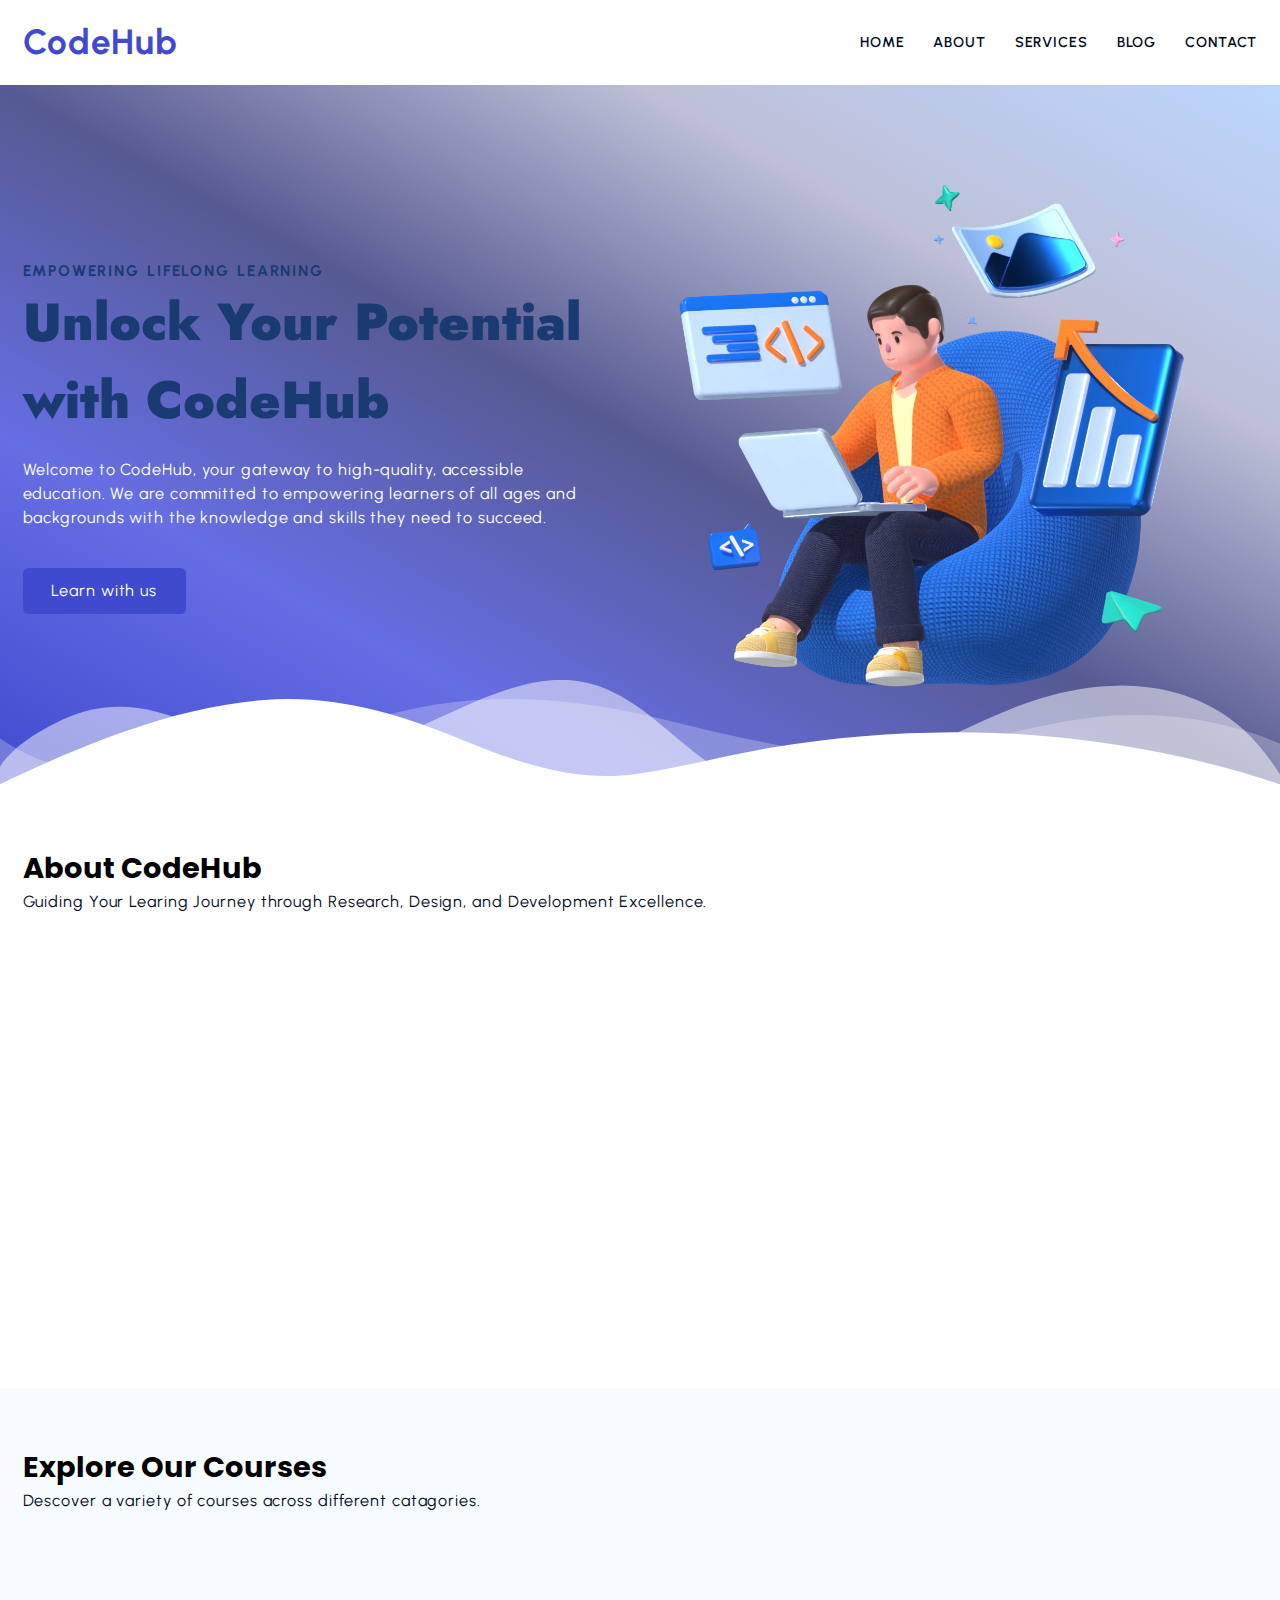
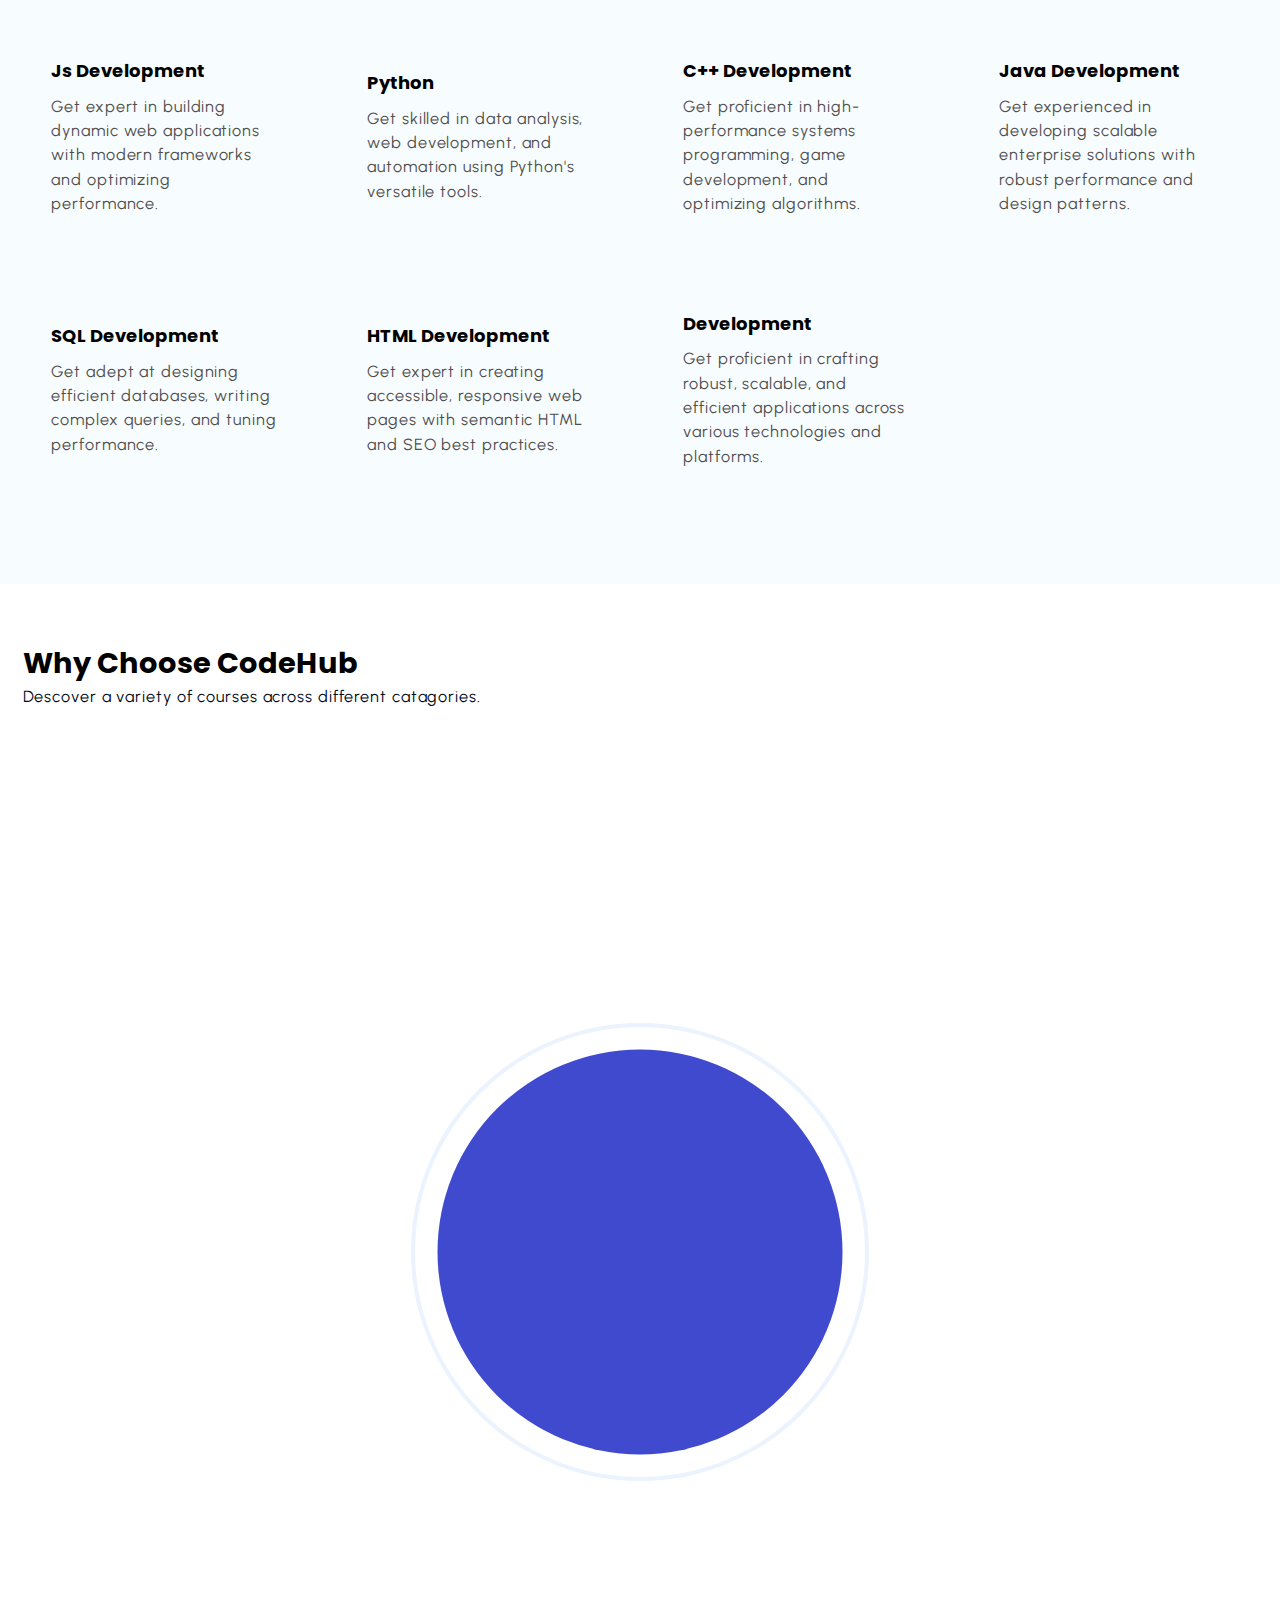
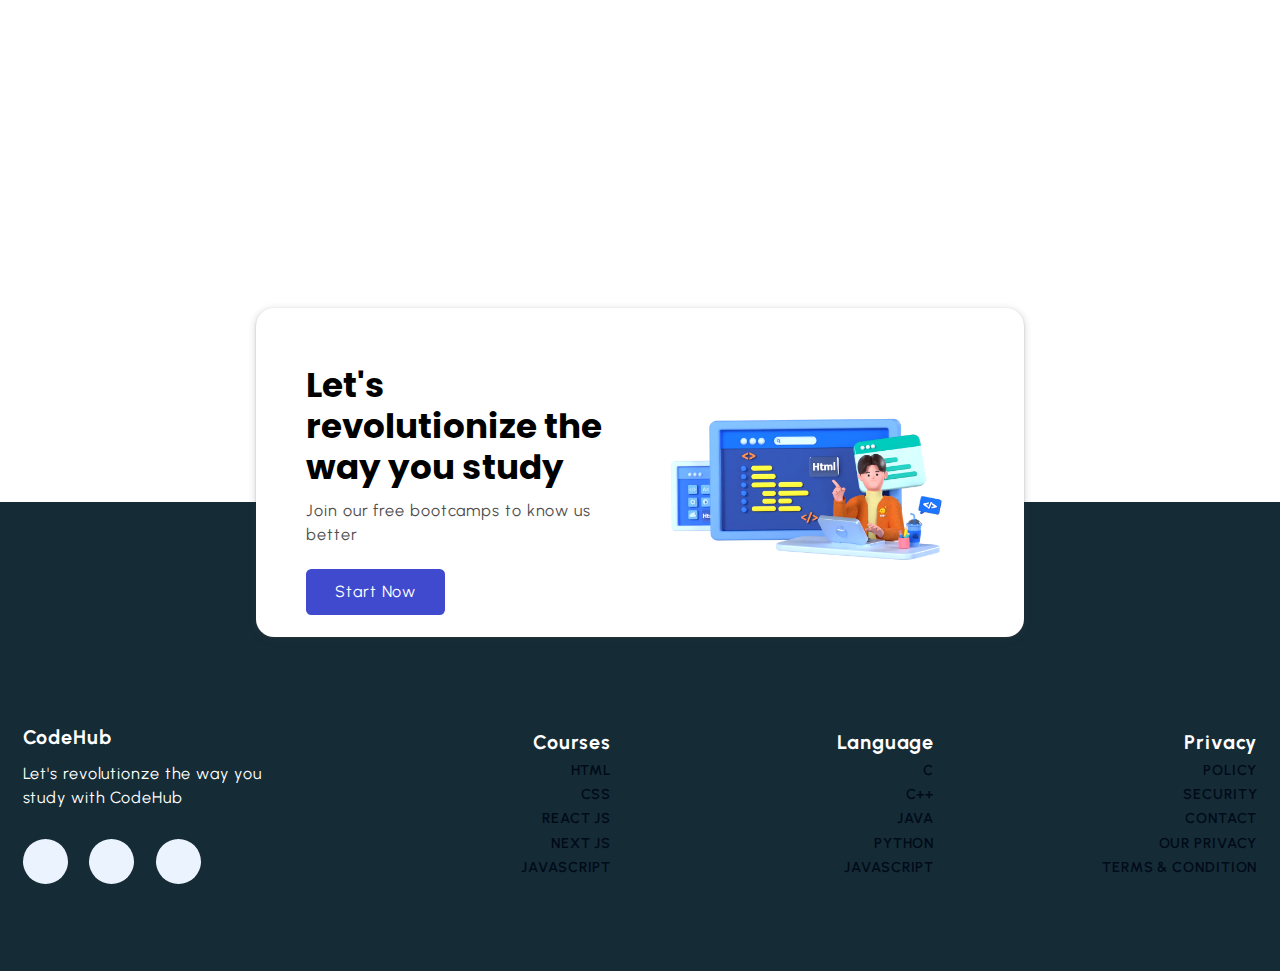
<file: index.html>
<!DOCTYPE html>
<html lang="en">
<head>
    <meta charset="UTF-8">
    <meta name="viewport" content="width=device-width, initial-scale=1.0">
    <!-- ========== Start favicon Section ========== -->
    
    <link rel="shortcut icon" href="images/favicon.png" type="image/x-icon">

    <!-- ========== End favicon Section ========== -->
    
    <title>CodeHub</title>

   <!-- ========== Start style link Section ========== -->

   <link rel="stylesheet" href="https://unpkg.com/aos@next/dist/aos.css" />

   <link rel="stylesheet" href="style.css">
   <link rel="stylesheet" href="https://cdnjs.cloudflare.com/ajax/libs/font-awesome/6.0.0-beta3/css/all.min.css" integrity="sha512-Fo3rlrZj/k7ujTnHg4CGR2D7kSs0v4LLanw2qksYuRlEzO+tcaEPQogQ0KaoGN26/zrn20ImR1DfuLWnOo7aBA==" crossorigin="anonymous" referrerpolicy="no-referrer" />
   
   <!-- ========== End style link Section ========== -->
   

</head>
<body>
    
<!-- ========== Start navbar Section ========== -->

<header class="section-navbar">
    <div class="container">
        <div class="navbar-brand">
            <a href="index.html">CodeHub</a>
        </div>
        <nav class="navbar">
            <ul>
                <li class="nav-item">
                    <a class="nav-link" href="index.html">home</a>
                </li>

                <li class="nav-item">
                    <a class="nav-link" href="about.html">about</a>
                </li>

                <li class="nav-item">
                    <a class="nav-link" href="service.html">services</a>
                </li>

                <li class="nav-item">
                    <a class="nav-link" href="blog.html">blog</a>
                </li>

                <li class="nav-item">
                    <a class="nav-link" href="contact.html">contact</a>
                </li>
            </ul>
        </nav>
    </div>
</header>

<!-- ========== End navbar Section ========== -->


<!-- ========== Start hero Section ========== -->

<main>
    <div class="section-hero">
        <div class="container grid grid-two-cols">
            <div class="section-hero--content">
              <p class="hero-subheading">EMPOWERING LIFELONG LEARNING</p> 
              <h1 class="hero-heading">
                Unlock Your Potential with CodeHub
              </h1> 
              <p class="hero-para">
                Welcome to CodeHub, your gateway to high-quality, accessible education. We are committed to empowering learners of all ages and backgrounds with the knowledge and skills they need to succeed.
              </p>
              <div class="hero-btn">
                <a href="blog.html" class="btn btn-white">Learn with us</a>
              </div>
            </div>
            <div class="section-hero--image" data-aos="fade-up">
                <figure>
                    <img src="./images/main-hero1.webp" alt="3d character">
                </figure>
            </div>
        </div>
    </div>

    <!-- ========== Start shape devider Section ========== -->
    <div class="custom-shape-divider-bottom-1720071068">
        <svg data-name="Layer 1" xmlns="http://www.w3.org/2000/svg" viewBox="0 0 1200 120" preserveAspectRatio="none">
            <path d="M0,0V46.29c47.79,22.2,103.59,32.17,158,28,70.36-5.37,136.33-33.31,206.8-37.5C438.64,32.43,512.34,53.67,583,72.05c69.27,18,138.3,24.88,209.4,13.08,36.15-6,69.85-17.84,104.45-29.34C989.49,25,1113-14.29,1200,52.47V0Z" opacity=".25" class="shape-fill"></path>
            <path d="M0,0V15.81C13,36.92,27.64,56.86,47.69,72.05,99.41,111.27,165,111,224.58,91.58c31.15-10.15,60.09-26.07,89.67-39.8,40.92-19,84.73-46,130.83-49.67,36.26-2.85,70.9,9.42,98.6,31.56,31.77,25.39,62.32,62,103.63,73,40.44,10.79,81.35-6.69,119.13-24.28s75.16-39,116.92-43.05c59.73-5.85,113.28,22.88,168.9,38.84,30.2,8.66,59,6.17,87.09-7.5,22.43-10.89,48-26.93,60.65-49.24V0Z" opacity=".5" class="shape-fill"></path>
            <path d="M0,0V5.63C149.93,59,314.09,71.32,475.83,42.57c43-7.64,84.23-20.12,127.61-26.46,59-8.63,112.48,12.24,165.56,35.4C827.93,77.22,886,95.24,951.2,90c86.53-7,172.46-45.71,248.8-84.81V0Z" class="shape-fill"></path>
        </svg>
    </div>
    <!-- ========== End shape devider Section ========== -->  
</main>
<!-- ========== End hero Section ========== -->


  <!-- ========== Start about Section ========== -->

      <section class="section-about">
        <div class="container">
            <h2 class="section-common-heading">About CodeHub</h2>
            <p class="section-common-subheading">
                Guiding Your Learing Journey through Research, Design, and 
                Development Excellence.
            </p>
        </div>

        <div class="container grid grid--three-cols">
            <div class="about-div" data-aos="fade-up">
                <div class="icon">
                    <img src="/images/research.png" alt="CodeHub Research">
                </div>
                <h3 class="section-common--title">Research</h3>
                <p>
                    We start by Hearing what you need. we look at what's new and 
                    exciting in learning and choose topics that match with what you want to 
                    learn.
                </p>
            </div>

            <div class="about-div" data-aos="fade-up">
                <div class="icon">
                    <img src="/images/design.png" alt="CodeHub Research">
                </div>
                <h3 class="section-common--title">Design</h3>
                <p>
                    We start by Hearing what you need. we look at what's new and 
                    exciting in learning and choose topics that match with what you want to 
                    learn.
                </p>
            </div>

            <div class="about-div" data-aos="fade-up">
                <div class="icon">
                    <img src="/images/Coding.png" alt="CodeHub Research">
                </div>
                <h3 class="section-common--title">Development</h3>
                <p>
                    We start by Hearing what you need. we look at what's new and 
                    exciting in learning and choose topics that match with what you want to 
                    learn.
                </p>
            </div>
        </div>
      </section>
    
    <!-- ========== End about Section ========== -->


    <!-- ========== Start courses Section ========== -->

    <section class="section-course">
        <div class="container">
            <h2 class="section-common-heading">Explore Our Courses</h2>
            <p class="section-common-subheading">
              Descover a variety of courses across different catagories.
            </p>
        </div>

        <div class="container grid grid-four--cols">
            <div class="course-div">
                <div class="icon">
                   <i class="fa-solid fa-laptop-code"></i>
                </div>
                <h3 class="section-common--title">Js Development</h3>
                <p>
                    Get expert in building dynamic web applications with modern frameworks and optimizing performance.
                </p>
            </div>

            <div class="course-div">
                <div class="icon">
                   <i class="fa-solid fa-laptop-code"></i>
                </div>
                <h3 class="section-common--title">Python</h3>
                <p>
                    Get skilled in data analysis, web development, and automation using Python's versatile tools.
                </p>
            </div>

            <div class="course-div">
                <div class="icon">
                   <i class="fa-solid fa-laptop-code"></i>
                </div>
                <h3 class="section-common--title">C++ Development</h3>
                <p>
                    Get proficient in high-performance systems programming, game development, and optimizing algorithms.
                </p>
            </div>

            <div class="course-div">
                <div class="icon">
                   <i class="fa-solid fa-laptop-code"></i>
                </div>
                <h3 class="section-common--title">Java Development</h3>
                <p>
                    Get experienced in developing scalable enterprise solutions with robust performance and design patterns.
                </p>
            </div>

            <div class="course-div">
                <div class="icon">
                   <i class="fa-solid fa-laptop-code"></i>
                </div>
                <h3 class="section-common--title">SQL Development</h3>
                <p>
                    Get adept at designing efficient databases, writing complex queries, and tuning performance.
                </p>
            </div>

            <div class="course-div">
                <div class="icon">
                   <i class="fa-solid fa-laptop-code"></i>
                </div>
                <h3 class="section-common--title">HTML Development</h3>
                <p>
                    Get expert in creating accessible, responsive web pages with semantic HTML and SEO best practices. 
                </p>
            </div>

            <div class="course-div">
                <div class="icon">
                   <i class="fa-solid fa-laptop-code"></i>
                </div>
                <h3 class="section-common--title"> Development</h3>
                <p>
                    Get proficient in crafting robust, scalable, and efficient applications across various technologies and platforms.
                </p>
            </div>
        </div>
      </section>
    <!-- ========== End courses Section ========== -->
    
      <!-- ========== Start why Section ========== -->
       
      <section class="section-why--choose">
        <div class="container">
            <h2 class="section-common-heading">Why Choose CodeHub</h2>
            <p class="section-common-subheading">
              Descover a variety of courses across different catagories.
            </p>
        </div>

        <div class="container grid grid--three-cols">
            <div class="choose-left--div text-align--right">

            <div class="why-choose--div" data-aos="zoom-in">
                <p class="common-text--highlight">1</p>
                <h3 class="section-common--title">Expert Instructors</h3>
                <p>
                    Our courses are led by industry experts with years of experience in the tech field, ensuring you receive top-quality education from professionals who know what it takes to succeed.
                </p>
            </div>

            <div class="why-choose--div" data-aos="zoom-in">
                <p class="common-text--highlight">2</p>
                <h3 class="section-common--title">Comprehensive Curriculum</h3>
                <p>
                    We offer a wide range of courses covering various programming languages, frameworks, and tools, from beginner to advanced levels. Our curriculum is designed to provide a thorough understanding of both fundamental and cutting-edge technologies.
                </p>
            </div>

            <div class="why-choose--div" data-aos="zoom-in">
                <p class="common-text--highlight">3</p>
                <h3 class="section-common--title">Hands-On Learning</h3>
                <p>
                    Our platform emphasizes practical, hands-on experience with real-world projects and coding exercises. This approach helps you apply what you've learned and build a robust portfolio that showcases your skills.
                </p>
            </div>

            </div>

            <!-- center part of image -->
            <div class="choose-center--div">
                <figure>
                    <a href="https://portfolio-main-sidharth-das-projects.vercel.app/" target="_blank">
                
                    </a>
                    
                </figure>
            </div>
            <!-- right side of the content -->
            <div class="choose-left--div text-align--left">

                <div class="why-choose--div" data-aos="zoom-in">
                    <p class="common-text--highlight">4</p>
                    <h3 class="section-common--title">Flexible Learning Options</h3>
                    <p>
                        With our self-paced courses, live sessions, and flexible schedules, you can learn at your own pace and fit your education around your existing commitments. Whether you prefer studying in the evenings, weekends, or during lunch breaks, we've got you covered.
                    </p>
                </div>

                <div class="why-choose--div" data-aos="zoom-in">
                    <p class="common-text--highlight">5</p>
                    <h3 class="section-common--title">Community Support</h3>
                    <p>
                        Join a vibrant community of learners, mentors, and industry professionals. Our forums, study groups, and one-on-one mentorship opportunities provide the support you need to stay motivated and overcome challenges.
                    </p>
                </div>

                <div class="why-choose--div" data-aos="zoom-in">
                    <p class="common-text--highlight">6</p>
                    <h3 class="section-common--title">Career Services</h3>
                    <p>
                        We offer comprehensive career support, including resume building, interview preparation, and job placement assistance. Our strong network of industry partners helps connect you with potential employers, giving you a head start in your coding career.
                    </p>
                </div>
    
                </div>
        </div>
        </section>

      <!-- ========== End why Section ========== -->
      

      <!-- ========== Start contact home Section ========== -->


      <div class="section-contact-homepage" id="section-contact-homepage">
        <div class="container grid grid-two-cols">
            <div class="contact-content">
                <h2 class="contact-title">Let's revolutionize the way you study</h2>
                <p>Join our free bootcamps to know us better</p>
                <div class="btn">
                    <a href="contact.html">
                        start now <i class="fa-solid fa-arrow-right"></i>
                    </a>
                </div>
            </div>
            <div class="contact-image">
                <img src="images/main.png" alt="a guy with html coding">
            </div>
        </div>
      </div>
      
      <!-- ========== End contact home Section ========== -->
      
      <!-- ========== Start footer Section ========== -->
      
       <footer>
        <div class="container grid grid-four--cols">
            <div class="footer-1--div">
               <div class="logo-brand">
                <a href="index.html" class="footer-subheading">CodeHub</a>
               </div> 
               <p>Let's revolutionze the way you study with CodeHub</p>
            
            <div class="social-footer--icons">
                <a href="https://github.com/kamaksha7" target="_blank">
                    <i class="fa-brands fa-discord"></i>
                </a>

                <a href="https://www.instagram.com/kamaksha_s7/?hl=en" target="_blank">
                    <i class="fa-brands fa-instagram"></i>
                </a>

                <a href="https://linktr.ee/kamaksha7" target="_blank">
                    <i class="fa-brands fa-linkedin"></i>
                </a>
            </div>

        </div>

       <div class="footer-2--div">
        <p class="footer-subheading">Courses</p>
            <ul>
                <li><a href="">HTML</a></li>
                <li><a href="index.html">CSS</a></li>
                <li><a href="index.html">REACT JS</a></li>
                <li><a href="index.html">NEXT JS</a></li>
                <li><a href="index.html">JAVASCRIPT</a></li>
            </ul>
       </div>

       <div class="footer-3--div">
        <p class="footer-subheading">Language</p>
            <ul>
                <li><a href="index.html">C</a></li>
                <li><a href="index.html">C++</a></li>
                <li><a href="index.html">JAVA</a></li>
                <li><a href="index.html">PYTHON</a></li>
                <li><a href="index.html">JAVASCRIPT</a></li>
            </ul>
       </div>

       <div class="footer-4--div">
        <p class="footer-subheading">Privacy</p>
            <ul>
                <li><a href="index.html">Policy</a></li>
                <li><a href="index.html">Security</a></li>
                <li><a href="index.html">Contact</a></li>
                <li><a href="index.html">Our Privacy</a></li>
                <li><a href="index.html">Terms & Condition</a></li>
            </ul>
       </div>

        </div>
       </footer>


      <!-- ========== End footer Section ========== -->
      
      <script src="https://unpkg.com/aos@next/dist/aos.js"></script>
      <script>
        AOS.init();
      </script>

</body>
</html>
</file>
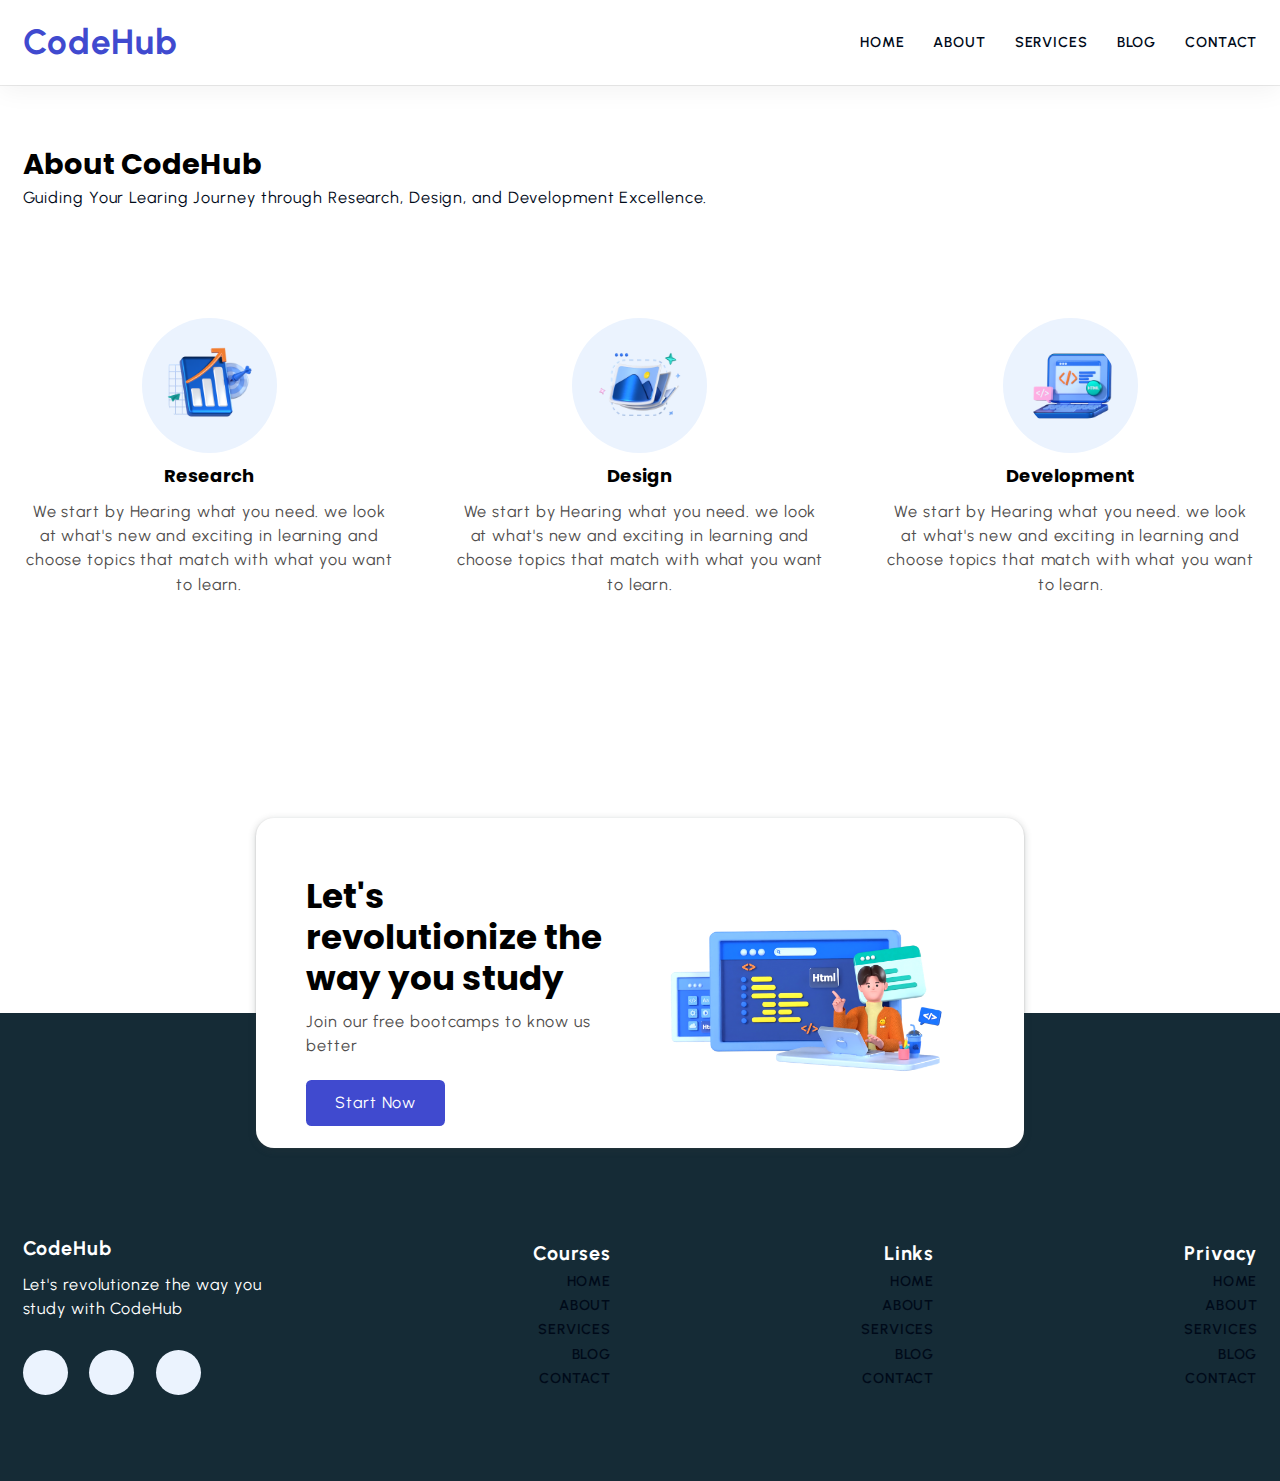
<file: about.html>
<!DOCTYPE html>
<html lang="en">
<head>
    <meta charset="UTF-8">
    <meta name="viewport" content="width=device-width, initial-scale=1.0">
    <!-- ========== Start favicon Section ========== -->
    
    <link rel="shortcut icon" href="images/favicon.png" type="image/x-icon">

    <!-- ========== End favicon Section ========== -->
    
    <title> about CodeHub</title>

   <!-- ========== Start style link Section ========== -->

   <link rel="stylesheet" href="style.css">
   <link rel="stylesheet" href="https://cdnjs.cloudflare.com/ajax/libs/font-awesome/6.0.0-beta3/css/all.min.css" integrity="sha512-Fo3rlrZj/k7ujTnHg4CGR2D7kSs0v4LLanw2qksYuRlEzO+tcaEPQogQ0KaoGN26/zrn20ImR1DfuLWnOo7aBA==" crossorigin="anonymous" referrerpolicy="no-referrer" />
   
   <!-- ========== End style link Section ========== -->
   
    
<!-- ========== Start navbar Section ========== -->

<header class="section-navbar">
    <div class="container">
        <div class="navbar-brand">
            <a href="index.html">CodeHub</a>
        </div>
        <nav class="navbar">
            <ul>
                <li class="nav-item">
                  <a class="nav-link" href="index.html">home</a>
                </li>

                <li class="nav-item">
                    <a class="nav-link" href="about.html">about</a>
                </li>

                <li class="nav-item">
                    <a class="nav-link" href="service.html">services</a>
                </li>

                <li class="nav-item">
                    <a class="nav-link" href="blog.html">blog</a>
                </li>

                <li class="nav-item">
                    <a class="nav-link" href="contact.html">contact</a>
                </li>
            </ul>
        </nav>
    </div>
</header>

<!-- ========== End navbar Section ========== -->


  <!-- ========== Start about Section ========== -->

  <section class="section-about">
    <div class="container">
        <h2 class="section-common-heading">About CodeHub</h2>
        <p class="section-common-subheading">
            Guiding Your Learing Journey through Research, Design, and 
            Development Excellence.
        </p>
    </div>

    <div class="container grid grid--three-cols">
        <div class="about-div">
            <div class="icon">
                <img src="/images/research.png" alt="CodeHub Research">
            </div>
            <h3 class="section-common--title">Research</h3>
            <p>
                We start by Hearing what you need. we look at what's new and 
                exciting in learning and choose topics that match with what you want to 
                learn.
            </p>
        </div>

        <div class="about-div">
            <div class="icon">
                <img src="/images/design.png" alt="CodeHub Research">
            </div>
            <h3 class="section-common--title">Design</h3>
            <p>
                We start by Hearing what you need. we look at what's new and 
                exciting in learning and choose topics that match with what you want to 
                learn.
            </p>
        </div>

        <div class="about-div">
            <div class="icon">
                <img src="/images/Coding.png" alt="CodeHub Research">
            </div>
            <h3 class="section-common--title">Development</h3>
            <p>
                We start by Hearing what you need. we look at what's new and 
                    exciting in learning and choose topics that match with what you want to 
                    learn.
            </p>
        </div>
    </div>
  </section>

<!-- ========== End about Section ========== -->



      <!-- ========== Start contact home Section ========== -->


      <div class="section-contact-homepage" id="section-contact-homepage">
        <div class="container grid grid-two-cols">
            <div class="contact-content">
                <h2 class="contact-title">Let's revolutionize the way you study</h2>
                <p>Join our free bootcamps to know us better</p>
                <div class="btn">
                    <a href="contact.html">
                        start now <i class="fa-solid fa-arrow-right"></i>
                    </a>
                </div>
            </div>
            <div class="contact-image">
                <img src="images/main.png" alt="a guy with html coding">
            </div>
        </div>
      </div>
      
      <!-- ========== End contact home Section ========== -->
      
      <!-- ========== Start footer Section ========== -->
      
       <footer>
        <div class="container grid grid-four--cols">
            <div class="footer-1--div">
               <div class="logo-brand">
                <a href="index.html" class="footer-subheading">CodeHub</a>
               </div> 
               <p>Let's revolutionze the way you study with CodeHub</p>
            
            <div class="social-footer--icons">
                <a href="https://github.com/kamaksha7" target="_blank">
                    <i class="fa-brands fa-discord"></i>
                </a>

                <a href="https://www.instagram.com/kamaksha_s7/?hl=en" target="_blank">
                    <i class="fa-brands fa-instagram"></i>
                </a>

                <a href="https://linktr.ee/kamaksha7" target="_blank">
                    <i class="fa-brands fa-linkedin"></i>
                </a>
            </div>

        </div>

       <div class="footer-2--div">
        <p class="footer-subheading">Courses</p>
            <ul>
                <li><a href="index.html">Home</a></li>
                <li><a href="index.html">about</a></li>
                <li><a href="index.html">services</a></li>
                <li><a href="index.html">Blog</a></li>
                <li><a href="index.html">Contact</a></li>
            </ul>
       </div>

       <div class="footer-3--div">
        <p class="footer-subheading">Links</p>
            <ul>
                <li><a href="index.html">Home</a></li>
                <li><a href="index.html">about</a></li>
                <li><a href="index.html">services</a></li>
                <li><a href="index.html">Blog</a></li>
                <li><a href="index.html">Contact</a></li>
            </ul>
       </div>

       <div class="footer-4--div">
        <p class="footer-subheading">Privacy</p>
            <ul>
                <li><a href="index.html">Home</a></li>
                <li><a href="index.html">about</a></li>
                <li><a href="index.html">services</a></li>
                <li><a href="index.html">Blog</a></li>
                <li><a href="index.html">Contact</a></li>
            </ul>
       </div>

        </div>
       </footer>


      <!-- ========== End footer Section ========== -->
      



</head>
<body>
</file>
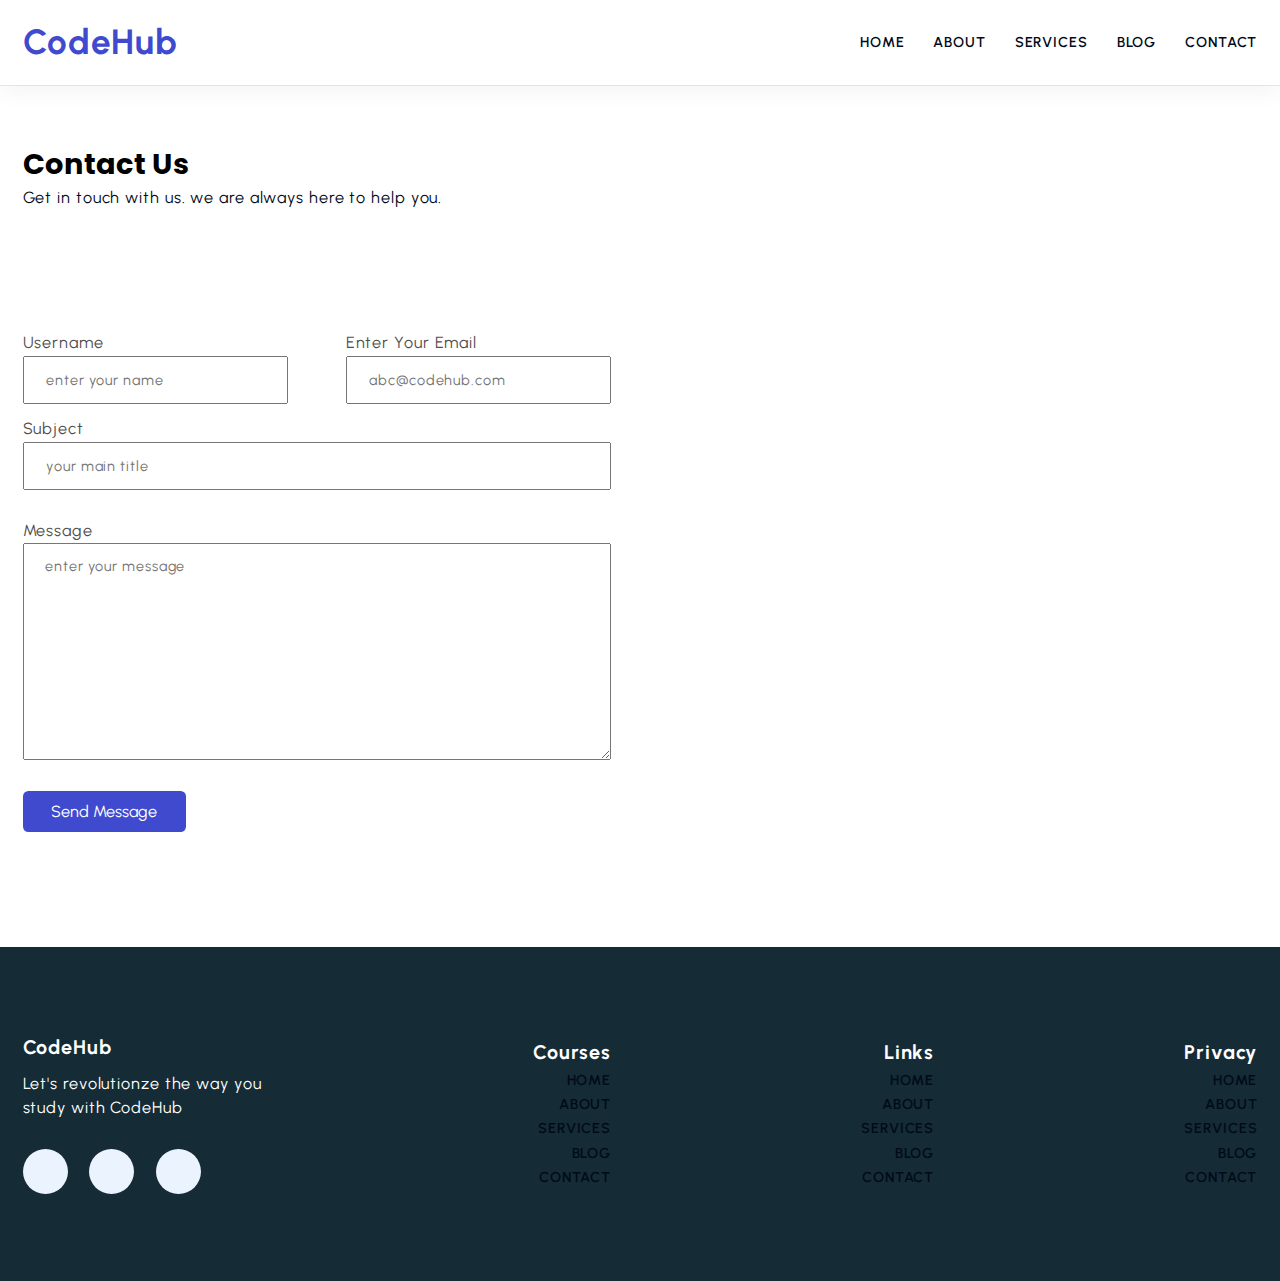
<file: contact.html>
<!DOCTYPE html>
<html lang="en">
<head>
    <meta charset="UTF-8">
    <meta name="viewport" content="width=device-width, initial-scale=1.0">
    <!-- ========== Start favicon Section ========== -->
    
    <link rel="shortcut icon" href="images/favicon.png" type="image/x-icon">

    <!-- ========== End favicon Section ========== -->
    
    <title>contact CodeHub</title>

   <!-- ========== Start style link Section ========== -->

   <link rel="stylesheet" href="style.css">

   <style>
    footer{
        padding-top: 0;
    }
   </style>
   <link rel="stylesheet" href="https://cdnjs.cloudflare.com/ajax/libs/font-awesome/6.0.0-beta3/css/all.min.css" integrity="sha512-Fo3rlrZj/k7ujTnHg4CGR2D7kSs0v4LLanw2qksYuRlEzO+tcaEPQogQ0KaoGN26/zrn20ImR1DfuLWnOo7aBA==" crossorigin="anonymous" referrerpolicy="no-referrer" />
   
   <!-- ========== End style link Section ========== -->
   
    
<!-- ========== Start navbar Section ========== -->

<header class="section-navbar">
    <div class="container">
        <div class="navbar-brand">
            <a href="index.html">CodeHub</a>
        </div>
        <nav class="navbar">
            <ul>
                <li class="nav-item">
                  <a class="nav-link" href="index.html">home</a>
                </li>

                <li class="nav-item">
                    <a class="nav-link" href="about.html">about</a>
                </li>

                <li class="nav-item">
                    <a class="nav-link" href="service.html">services</a>
                </li>

                <li class="nav-item">
                    <a class="nav-link" href="blog.html">blog</a>
                </li>

                <li class="nav-item">
                    <a class="nav-link" href="contact.html">contact</a>
                </li>
            </ul>
        </nav>
    </div>
</header>

<!-- ========== End navbar Section ========== -->


      <!-- ========== Start contact Section ========== -->
      
       <div class="section-contact"> 
        <div class="container">
            <h2 class="section-common-heading">Contact Us</h2>
            <p class="section-common-subheading">
             Get in touch with us. we are always here to help you.
            </p>
        </div>

             <div class="container grid grid-two-cols mb-3">
                <div class="contact-content">
                    <form action="https://formspree.io/f/mdknolno"  method="POST">
                        <div class="grid grid-two-cols">
                            <div>
                                <label for="Username">username</label>
                                <input type="text" name="username" id="username" required autocomplete="off" placeholder="enter your name" />
                            </div>

                            <div>
                                <label for="email">enter your email</label>
                                <input type="email" name="email" id="email" autocomplete="off" required placeholder="abc@codehub.com"/>
                            </div>
                        </div>

                        <div class="mb-3">
                            <label for="subject">subject</label>
                              <input type="text" name="subject" id="subject" placeholder="your main title"/>
                        </div>

                        <div class="mb-3">
                            <label for="message">message</label>
                            <textarea name="message" id="message" cols="30" rows="10" placeholder="enter your message"></textarea>
                        </div>
                        <div>
                            <button type="submit" class="btn btn-submit">send message</button>
                        </div>
                    </form>
                </div>


                <div class="contact-map">
                    <iframe src="https://www.google.com/maps/embed?pb=!1m18!1m12!1m3!1d119743.41340922302!2d85.73805206882172!3d20.30102587429569!2m3!1f0!2f0!3f0!3m2!1i1024!2i768!4f13.1!3m3!1m2!1s0x3a1909d2d5170aa5%3A0xfc580e2b68b33fa8!2sBhubaneswar%2C%20Odisha!5e0!3m2!1sen!2sin!4v1720068456061!5m2!1sen!2sin" width="100%" height="500px" style="border:0;" allowfullscreen="" loading="lazy" referrerpolicy="no-referrer-when-downgrade"></iframe>
                </div>
             </div>      
       </div>


      <!-- ========== End contact Section ========== -->

      
      
      <!-- ========== Start footer Section ========== -->
      
       <footer>
        <div class="container grid grid-four--cols">
            <div class="footer-1--div">
               <div class="logo-brand">
                <a href="index.html" class="footer-subheading">CodeHub</a>
               </div> 
               <p>Let's revolutionze the way you study with CodeHub</p>
            
            <div class="social-footer--icons">
                <a href="https://github.com/kamaksha7" target="_blank">
                    <i class="fa-brands fa-discord"></i>
                </a>

                <a href="https://www.instagram.com/kamaksha_s7/?hl=en" target="_blank">
                    <i class="fa-brands fa-instagram"></i>
                </a>

                <a href="https://linktr.ee/kamaksha7" target="_blank">
                    <i class="fa-brands fa-linkedin"></i>
                </a>
            </div>

        </div>

       <div class="footer-2--div">
        <p class="footer-subheading">Courses</p>
            <ul>
                <li><a href="index.html">Home</a></li>
                <li><a href="index.html">about</a></li>
                <li><a href="index.html">services</a></li>
                <li><a href="index.html">Blog</a></li>
                <li><a href="index.html">Contact</a></li>
            </ul>
       </div>

       <div class="footer-3--div">
        <p class="footer-subheading">Links</p>
            <ul>
                <li><a href="index.html">Home</a></li>
                <li><a href="index.html">about</a></li>
                <li><a href="index.html">services</a></li>
                <li><a href="index.html">Blog</a></li>
                <li><a href="index.html">Contact</a></li>
            </ul>
       </div>

       <div class="footer-4--div">
        <p class="footer-subheading">Privacy</p>
            <ul>
                <li><a href="index.html">Home</a></li>
                <li><a href="index.html">about</a></li>
                <li><a href="index.html">services</a></li>
                <li><a href="index.html">Blog</a></li>
                <li><a href="index.html">Contact</a></li>
            </ul>
       </div>

        </div>
       </footer>


      <!-- ========== End footer Section ========== -->
      



</head>
<body>
</file>
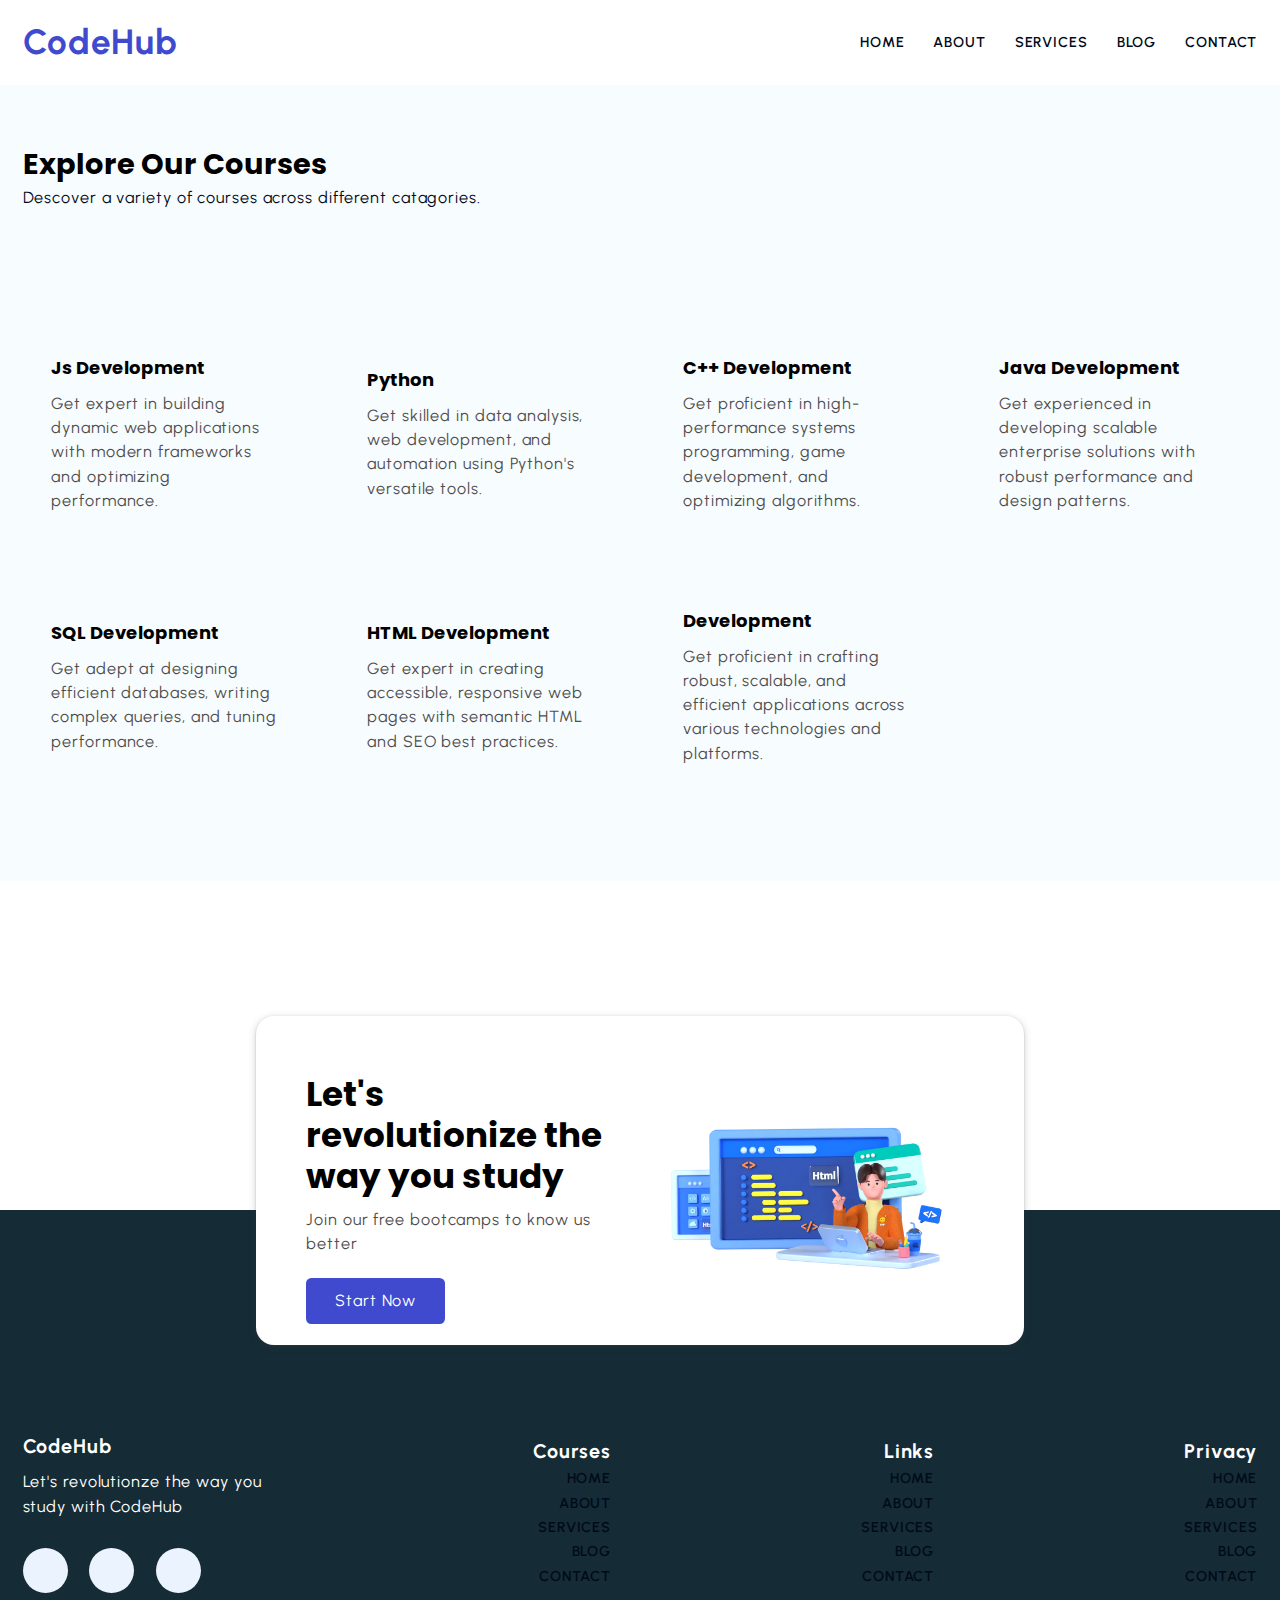
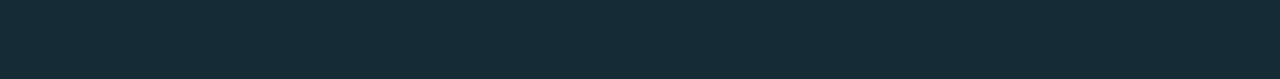
<file: service.html>
<!DOCTYPE html>
<html lang="en">
<head>
    <meta charset="UTF-8">
    <meta name="viewport" content="width=device-width, initial-scale=1.0">
    <!-- ========== Start favicon Section ========== -->
    
    <link rel="shortcut icon" href="images/favicon.png" type="image/x-icon">

    <!-- ========== End favicon Section ========== -->
    
    <title>srvice CodeHub</title>

   <!-- ========== Start style link Section ========== -->

   <link rel="stylesheet" href="style.css">
   <link rel="stylesheet" href="https://cdnjs.cloudflare.com/ajax/libs/font-awesome/6.0.0-beta3/css/all.min.css" integrity="sha512-Fo3rlrZj/k7ujTnHg4CGR2D7kSs0v4LLanw2qksYuRlEzO+tcaEPQogQ0KaoGN26/zrn20ImR1DfuLWnOo7aBA==" crossorigin="anonymous" referrerpolicy="no-referrer" />
   
   <!-- ========== End style link Section ========== -->
   
    
<!-- ========== Start navbar Section ========== -->

<header class="section-navbar">
    <div class="container">
        <div class="navbar-brand">
            <a href="index.html">CodeHub</a>
        </div>
        <nav class="navbar">
            <ul>
                <li class="nav-item">
                  <a class="nav-link" href="index.html">home</a>
                </li>

                <li class="nav-item">
                    <a class="nav-link" href="about.html">about</a>
                </li>

                <li class="nav-item">
                    <a class="nav-link" href="service.html">services</a>
                </li>

                <li class="nav-item">
                    <a class="nav-link" href="blog.html">blog</a>
                </li>

                <li class="nav-item">
                    <a class="nav-link" href="contact.html">contact</a>
                </li>
            </ul>
        </nav>
    </div>
</header>

<!-- ========== End navbar Section ========== -->

    <!-- ========== Start courses Section ========== -->

    <section class="section-course">
        <div class="container">
            <h2 class="section-common-heading">Explore Our Courses</h2>
            <p class="section-common-subheading">
              Descover a variety of courses across different catagories.
            </p>
        </div>

        <div class="container grid grid-four--cols">
            <div class="course-div">
                <div class="icon">
                   <i class="fa-solid fa-laptop-code"></i>
                </div>
                <h3 class="section-common--title">Js Development</h3>
                <p>
                    Get expert in building dynamic web applications with modern frameworks and optimizing performance.
                </p>
            </div>

            <div class="course-div">
                <div class="icon">
                   <i class="fa-solid fa-laptop-code"></i>
                </div>
                <h3 class="section-common--title">Python</h3>
                <p>
                    Get skilled in data analysis, web development, and automation using Python's versatile tools.
                </p>
            </div>

            <div class="course-div">
                <div class="icon">
                   <i class="fa-solid fa-laptop-code"></i>
                </div>
                <h3 class="section-common--title">C++ Development</h3>
                <p>
                    Get proficient in high-performance systems programming, game development, and optimizing algorithms.
                </p>
            </div>

            <div class="course-div">
                <div class="icon">
                   <i class="fa-solid fa-laptop-code"></i>
                </div>
                <h3 class="section-common--title">Java Development</h3>
                <p>
                    Get experienced in developing scalable enterprise solutions with robust performance and design patterns.
                </p>
            </div>

            <div class="course-div">
                <div class="icon">
                   <i class="fa-solid fa-laptop-code"></i>
                </div>
                <h3 class="section-common--title">SQL Development</h3>
                <p>
                    Get adept at designing efficient databases, writing complex queries, and tuning performance.
                </p>
            </div>

            <div class="course-div">
                <div class="icon">
                   <i class="fa-solid fa-laptop-code"></i>
                </div>
                <h3 class="section-common--title">HTML Development</h3>
                <p>
                    Get expert in creating accessible, responsive web pages with semantic HTML and SEO best practices. 
                </p>
            </div>

            <div class="course-div">
                <div class="icon">
                   <i class="fa-solid fa-laptop-code"></i>
                </div>
                <h3 class="section-common--title"> Development</h3>
                <p>
                    Get proficient in crafting robust, scalable, and efficient applications across various technologies and platforms.
                </p>
            </div>
        </div>
      </section>
    <!-- ========== End courses Section ========== -->



      <!-- ========== Start contact home Section ========== -->


      <div class="section-contact-homepage" id="section-contact-homepage">
        <div class="container grid grid-two-cols">
            <div class="contact-content">
                <h2 class="contact-title">Let's revolutionize the way you study</h2>
                <p>Join our free bootcamps to know us better</p>
                <div class="btn">
                    <a href="contact.html">
                        start now <i class="fa-solid fa-arrow-right"></i>
                    </a>
                </div>
            </div>
            <div class="contact-image">
                <img src="images/main.png" alt="a guy with html coding">
            </div>
        </div>
      </div>
      
      <!-- ========== End contact home Section ========== -->
      
      <!-- ========== Start footer Section ========== -->
      
       <footer>
        <div class="container grid grid-four--cols">
            <div class="footer-1--div">
               <div class="logo-brand">
                <a href="index.html" class="footer-subheading">CodeHub</a>
               </div> 
               <p>Let's revolutionze the way you study with CodeHub</p>
            
            <div class="social-footer--icons">
                <a href="https://github.com/kamaksha7" target="_blank">
                    <i class="fa-brands fa-discord"></i>
                </a>

                <a href="https://www.instagram.com/kamaksha_s7/?hl=en" target="_blank">
                    <i class="fa-brands fa-instagram"></i>
                </a>

                <a href="https://linktr.ee/kamaksha7" target="_blank">
                    <i class="fa-brands fa-linkedin"></i>
                </a>
            </div>

        </div>

       <div class="footer-2--div">
        <p class="footer-subheading">Courses</p>
            <ul>
                <li><a href="index.html">Home</a></li>
                <li><a href="index.html">about</a></li>
                <li><a href="index.html">services</a></li>
                <li><a href="index.html">Blog</a></li>
                <li><a href="index.html">Contact</a></li>
            </ul>
       </div>

       <div class="footer-3--div">
        <p class="footer-subheading">Links</p>
            <ul>
                <li><a href="index.html">Home</a></li>
                <li><a href="index.html">about</a></li>
                <li><a href="index.html">services</a></li>
                <li><a href="index.html">Blog</a></li>
                <li><a href="index.html">Contact</a></li>
            </ul>
       </div>

       <div class="footer-4--div">
        <p class="footer-subheading">Privacy</p>
            <ul>
                <li><a href="index.html">Home</a></li>
                <li><a href="index.html">about</a></li>
                <li><a href="index.html">services</a></li>
                <li><a href="index.html">Blog</a></li>
                <li><a href="index.html">Contact</a></li>
            </ul>
       </div>

        </div>
       </footer>


      <!-- ========== End footer Section ========== -->
      



</head>
<body>
</file>
<file: style.css>
/***** font family Section *****/ 

@import url('https://fonts.googleapis.com/css2?family=Jost:ital,wght@0,100..900;1,100..900&family=Poppins:ital,wght@0,100;0,200;0,300;0,400;0,500;0,600;0,700;0,800;0,900;1,100;1,200;1,300;1,400;1,500;1,600;1,700;1,800;1,900&family=Quicksand:wght@300..700&family=Urbanist:ital,wght@0,100..900;1,100..900&display=swap');

/***** End font family Section *****/


/***** univarsal css property Section *****/ 

*{
    margin: 0;
    padding: 0;
    box-sizing: border-box;
    font-family: "Urbanist", sans-serif;
}

html,body{
    scroll-behavior: smooth;
    font-size: 62.5%;
}

h1,
h2,
h3,
h4,
h5,
h6 {
    font-family: "Poppins", sans-serif;
}

p, li, a, label{
    font-family: "Urbanist", sans-serif;
    font-size: 1.8rem;
    letter-spacing: 0.1rem;
    font-weight: 400;
    color: var(--para-color);
    line-height: 1.5;
}

p::selection{
    color: var(--main-color);
}

a{
    text-decoration: none;
}

li{
    list-style: none;
}

/***** End univarsal css property Section *****/


/***** theme Section *****/ 

   :root{
    --main-color:#404acf;
    --supporting-color: #ebf3fe;
    --font-color: #424242;
    --bg-color: #f7fcff;
    --heading-color: #000a19;
    --main-hero-color:#193b72;
    --white-color:#ffffff;
    --para-color: #504e4d;
    --btn-hover-bg-color: #192186;
    --btn-box-shadow: rgba(100, 100, 111, 0.2) 0px 7px 29px 0px;
    --footer-bg-color: #152b36;
   }

/***** End theme Section *****/



/***** layout Section *****/ 

  .container{
    max-width: 142rem;
    margin: 0 auto;
    padding: 9.6rem 2.4rem;
  }

  .section-why--choose .container:first-child{
      padding:6.4rem 0 2.4rem 0;
}

.section-about .container:first-child,
.section-blog .container:first-child,
.section-course .container:first-child,
.section-contact-homepage .container:first-child,
.section-why--choose .container:first-child,
.section-contact .container:first-child{
    padding:6.4rem 2.4rem 2.4rem 2.4rem;
}
    
    
    .grid{
        display: grid;
    }
    
    .grid-two-cols{
        grid-template-columns: repeat(2, 1fr);
    }
    
        .grid--three-cols{
            grid-template-columns: repeat(3, 1fr);
        }
        
        .grid-four--cols{
            grid-template-columns: repeat(4, 1fr);
  }

/***** End layout Section *****/



/***** module & reusable Section *****/ 

  .section-common-heading{
    font-size: 3.2rem;
    font-weight: 700;
    text-transform: capitalize;
    font-family: "Poppins", sans-serif;
  }

  .section-common-subheading{
    color: var(--heading-color);
  }

  .section-common--title {
    font-size: 2rem;
    margin: 2.4rem 0 1.2rem 0;
  }

  .fa-solid{
    padding: 2.4rem;
    background-color: var(--supporting-color);
    font-size: 2.4rem;
    border-radius: 50%;
    -webkit-border-radius: 50%;
    -moz-border-radius: 50%;
    -ms-border-radius: 50%;
    -o-border-radius: 50%;
    color: var(--heading-color);
}

   .btn{
    display: inline-block;
    padding: 1.2rem 3.2rem;
    background-color: var(--main-color);
    color: var(--white-color);
    border-radius: 0.6rem;
    -webkit-border-radius: 0.6rem;
    -moz-border-radius: 0.6rem;
    -ms-border-radius: 0.6rem;
    -o-border-radius: 0.6rem;
}

/***** End module & reusable Section *****/


/***** state Section *****/ 

.btn:hover{
    background-color: var(--btn-hover-bg-color);
    cursor: pointer;
    box-shadow: var(--btn-box-shadow);
}

/***** End state Section *****/



/***** navbar Section *****/ 

  .section-navbar{
    width: 100%;
    box-shadow: rgba(0, 0, 0, 0.05) 0px 6px 24px 0px, rgba(0, 0, 0, 0.08) 0px 0px 0px 1px;
  }

  .section-navbar .container{
    display: flex;
    align-items: center;
    justify-content: space-between;
    padding: 1.8rem 2.4rem;
  }

  .section-navbar .navbar ul{
    display: flex;
    gap: 3.2rem;
    /* text-transform: capitalize; */

  }

  .navbar-brand a{
    font-size: 3.9rem;
    font-weight: bold;
    color: #404acf;
  }

  li a{
    color: var(--heading-color);
    text-transform: uppercase;
    font-weight: 600;
    font-size: 1.6rem;
    display: inline-block;
    position: relative;
  }

  li a::after{
    content: "";
    position: absolute;
    bottom: -.3rem;
    left: 0;
    width: 0;
    border-bottom: .2rem solid var(--main-color);
    transition: all .3s linear;
    -webkit-transition: all .3s linear;
    -moz-transition: all .3s linear;
    -ms-transition: all .3s linear;
    -o-transition: all .3s linear;
}


  li a:hover::after{
    width: 100%;
  }



/***** End navbar Section *****/

/***** hero Section *****/ 

main{
    position: relative;
    background-image:linear-gradient( to top right,
    #404acf,
    #666ee4,
    #565a92,
    #bec0d8,
    #bbd6fd
    );
}

.section-hero .grid{
    align-items: center;
    gap: 6.4rem;
}

.hero-subheading{
    text-transform: uppercase;
    letter-spacing: 0.2rem;
    font-size: 1.7rem;
    word-spacing: .2rem;
    color: var(--main-hero-color);
    font-weight: 700;
}

.hero-heading{
    font-size: 5.8rem;
    line-height: 1.5;
    font-family: 'jost';
    color: var(--main-hero-color);
    font-weight: 900;
}

.hero-para{
    color: var(--white-color);
    margin: 2rem 0 4.2rem 0;
}

.section-hero--image img{
    width: 100%;
    height: auto;
    transform: scaleX(-1);
    -webkit-transform: scaleX(-1);
    -moz-transform: scaleX(-1);
    -ms-transform: scaleX(-1);
    -o-transform: scaleX(-1);
}


/* shape devider */

.custom-shape-divider-bottom-1720071068 {
    position: absolute;
    bottom: 0;
    left: 0;
    width: 100%;
    overflow: hidden;
    line-height: 0;
    transform: rotate(180deg);
}

.custom-shape-divider-bottom-1720071068 svg {
    position: relative;
    display: block;
    width: calc(100% + 1.3px);
    height: 12rem;
}

.custom-shape-divider-bottom-1720071068 .shape-fill {
    fill: #FFFFFF;
}

/***** End hero Section *****/

/***** about Section *****/ 

.section-about .grid{
    gap: 6.4rem;
}


.section-about .about-div{
    text-align: center;
}

.section-about img {
    padding: 2.4rem;
    background-color: var(--supporting-color);
    width: 15rem;
    height: auto;
    border-radius: 50%;
    -webkit-border-radius: 50%;
    -moz-border-radius: 50%;
    -ms-border-radius: 50%;
    -o-border-radius: 50%;
    transition: all .3s linear;
    -webkit-transition: all .3s linear;
    -moz-transition: all .3s linear;
    -ms-transition: all .3s linear;
    -o-transition: all .3s linear;
}
.icon:hover > img{
    transform: scaleX(-1);
    -webkit-transform: scaleX(-1);
    -moz-transform: scaleX(-1);
    -ms-transform: scaleX(-1);
    -o-transform: scaleX(-1);
    background-color: var(--main-color);
}

/***** End about Section *****/

/***** course Section *****/ 

.section-course{
    background-color: var(--bg-color);
}

 .section-course .grid{
    gap: 3.2rem;
 }

 .section-course .course-div{
    padding: 3.2rem;
    border-radius: 1.6rem;
    -webkit-border-radius: 1.6rem;
    -moz-border-radius: 1.6rem;
    -ms-border-radius: 1.6rem;
    -o-border-radius: 1.6rem;
}

 .section-course .course-div:hover{
    box-shadow:var(--btn-box-shadow) ;
 }

 .course-div:nth-child(2) .icon .fa-solid{
    color: #68bf9b;
     background-color: #e7f6ef;
 }

 .course-div:nth-of-type(3) .icon .fa-solid{
    color: #ff8b52;
    background-color: #fbebe8;
}

.course-div:nth-of-type(4) .icon .fa-solid{
    color: #183d3d;
    background-color: #ccf7f7;
}

.course-div:nth-of-type(5) .icon .fa-solid{
    color: #d988b9;
    background-color: rgb(247, 223, 238);
}

.course-div:nth-of-type(6) .icon .fa-solid{
    color: #ff9b50;
    background-color: #f6dfce;
}




/***** End course Section *****/

/***** why choose Section *****/ 

   .section-why--choose .grid{
      gap:9.6rem ;
   }

   .why-choose--div{
    margin-top: 3.2rem;
   }

   .section-why--choose .text-align--right .why-choose--div{
      display: flex;
      flex-direction: column;
      justify-content: start;
      align-items: end;
      text-align: right;
   }

   .common-text--highlight{
    width: 6rem;
    aspect-ratio: 1;
    background-color: var(--supporting-color);
    color: var(--main-color);
    display: flex;
    justify-content: center;
    align-items: center;
    font-size: 2.4rem;
    font-weight: 700;
    border-radius: 50%;
    -webkit-border-radius: 50%;
    -moz-border-radius: 50%;
    -ms-border-radius: 50%;
    -o-border-radius: 50%;
}

.choose-center--div img{
    width: 90%;
    height: auto;
}

.choose-center--div, figure a{
    position: relative;
    display: flex;
    align-items: center;
    justify-content: center;
}

.choose-center--div figure::before, .choose-center--div figure::after{
    content: '';
    position: absolute;
    top: 50%;
    left: 50%;
    transform: translate(-50%, -50%);
    -webkit-transform: translate(-50%, -50%);
    -moz-transform: translate(-50%, -50%);
    -ms-transform: translate(-50%, -50%);
    -o-transform: translate(-50%, -50%);
    background-color: var(--main-color);
    width: 45rem;
    height: 45rem;
    border-radius: 50%;
    -webkit-border-radius: 50%;
    -moz-border-radius: 50%;
    -ms-border-radius: 50%;
    -o-border-radius: 50%;
    z-index: -1;
}


.choose-center--div figure::before{
    animation: circle 5s linear infinite;
    -webkit-animation: circle 5s linear infinite;
}

@keyframes circle{
    0%{
        background-color: #bbd6fd;
    }
    25%{
        background-color: #565a92;
    }
    50%{
        background-color: #87b8fc;
    }
    75%{
        background-color: #5a5e96;
    }
    100%{
        background-color: #485975;
    }
} 

.choose-center--div figure::after{
    width: 50rem;
    /*aspect-ratio: 1;
    */height: 50rem;
    background-color: transparent;
    z-index: -2;
    border: 0.5rem solid var(--supporting-color);
}

/***** End why choose Section *****/



/***** blog Section *****/ 

   .section-blog{
    background-color: var(--bg-color);
   }

   .section-blog img{
    width: 100%;
    height: auto;
   }

   .blog-date{
    display: flex;
    justify-content: space-between;
    margin-top: 1.6rem;
    font-size: 1.4rem;
   }


   .fa-solid{
    background-color: transparent;
    padding: 0;
   }

   .section-common--title{
     margin-top: 0.8rem;
   }

   .blog{
    border-radius: 2.3rem;
    box-shadow: var(--btn-box-shadow);
    filter: grayscale(100%);
    -webkit-filter: grayscale(100%);
    -webkit-border-radius: 2.3rem;
    -moz-border-radius: 2.3rem;
    -ms-border-radius: 2.3rem;
    -o-border-radius: 2.3rem;
}

   .blog:hover{
    cursor: pointer;
    filter: grayscale(1%);
    transition: .3s linear;
    -webkit-transition: .3s linear;
    -moz-transition: .3s linear;
    -ms-transition: .3s linear;
    -o-transition: .3s linear;
    transform: scale(1.1);
    -webkit-transform: scale(1.1);
    -moz-transform: scale(1.1);
    -ms-transform: scale(1.1);
    -o-transform: scale(1.1);
    -webkit-filter: grayscale(1%);
}

   .blog-content{
    padding: 1.4rem 2.4rem 2.4rem;
   }
/***** End blog Section *****/




/***** contact home Section *****/ 

 .section-contact-homepage{
    width: 60%;
    min-height: 30rem;
    margin: 0 auto;
    box-shadow: rgba(60, 64, 67, 0.3) 0px 1px 2px 0px,    rgba(60, 64, 67, 0.15) 0px 2px 6px 2px;
    /* margin-bottom: 5rem; */
    border-radius: 2rem;
    -webkit-border-radius: 2rem;
    -moz-border-radius: 2rem;
    -ms-border-radius: 2rem;
    -o-border-radius: 2rem;
    padding: 0 3.2rem;
    /* margin-bottom: -15rem; */
    background-color: var(--white-color);
    position: relative;
    bottom: -15rem;
    z-index: 1;
}

 .grid{
    align-items: center;
    gap: 6.4rem;
 }

 .contact-title{
    font-size: 3.8rem;
    line-height: 1.2;
 }

 /* .contact-content{
    padding-left: 20px;
 } */


 .contact-content p{
    margin: 1.2rem 0 2.4rem 0;
 }

 .section-contact-homepage a{
    color: var(--white-color);
    text-transform: capitalize;
 }

 .section-contact-homepage .fa-solid{
    font-size: 15px;
    padding: 0;
    color:var(--white-color) ;
    background-color: var(--main-color);
 }

 .section-contact-homepage img{
    width: 90%;
    height: auto;
 }

/***** End contact home Section *****/


/*****  actual contact Section *****/ 

.mb-3{
    margin-bottom:3.2rem ;
}

label{
    display: block;
    text-transform: capitalize;
    margin-top: 1.5rem;
}

.contact-content .grid{
    gap: 6.4rem;
}

input, textarea{
    width: 100%;
    padding: 1.4rem 2.4rem;
    font-size: 1.7rem;
    letter-spacing:0.1rem; 
}

::placeholder{
  font-size: 1.6rem;
  letter-spacing:0.1rem; 
} 
  
.btn-submit{
    font-size: 1.8rem;
    border: none;
    text-transform: capitalize;
}

.contact-map{
    /* margin-bottom: 45px; */
    align-items: center;
}

/***** End  actual contact Section *****/


/***** footer Section *****/ 

footer{
  background-color: var(--footer-bg-color);
  padding-top: 15rem;
}


footer  *{
    color: var(--white-color);
}

footer .grid{
    text-align: right;
}

.footer-subheading{
    font-size: 2.2rem;
    font-weight: 700;
}


.footer-1--div{
    text-align: left;
}
.footer-1--div p{
    margin: 1rem 0 3.2rem 0;
}

.social-footer--icons{
    display: flex;
    gap: 2.4rem;
}

.social-footer--icons .fa-brands:hover{
    color: var(--supporting-color);
    background-color: var(--btn-hover-bg-color);
    transition: .3s linear;
    -webkit-transition: .3s linear;
    -moz-transition: .3s linear;
    -ms-transition: .3s linear;
    -o-transition: .3s linear;
    transform: rotate(360deg);
    -webkit-transform: rotate(360deg);
    -moz-transform: rotate(360deg);
    -ms-transform: rotate(360deg);
    -o-transform: rotate(360deg);
}

.footer-1--div .fa-brands{
    width: 5rem;
    aspect-ratio: 1;
    background-color: var(--supporting-color);
    color: var(--btn-hover-bg-color);
    border-radius: 50%;
    -webkit-border-radius: 50%;
    -moz-border-radius: 50%;
    -ms-border-radius: 50%;
    -o-border-radius: 50%;
     display: flex;
     align-items: center;
     justify-content: center;
     flex-direction: column;
}
/***** End footer Section *****/


::-webkit-scrollbar{
    width: 10px;
}

::-webkit-scrollbar-track{
    background: var(--supporting-color);
}

::-webkit-scrollbar-thumb{
    background: var(--main-color);
    border-radius: 50px;
    -webkit-border-radius: 50px;
    -moz-border-radius: 50px;
    -ms-border-radius: 50px;
    -o-border-radius: 50px;
}

::-webkit-scrollbar-thumb:hover{
   background: var(--heading-color);
}

/* scroll animation and scroll snap */


/***** media quries Section *****/ 

@media (width <= 1400px){
    html{
        font-size: 56.25%;
    }

    .section-hero img{
        width: 90%;
    }

    .custom-shape-divider-bottom-1720071068 svg {
        height: 120px;
    }
}


@media(width <= 1220px){
    html{
        font-size: 54%;
    }

    :is(
        .section-about,
        .section-blog,
        .section-course,
        .section-contact-homepage,
        .section-why--choose
    )

    .grid{
        gap: 6.4rem;
    }
}

@media (width <= 1100px){
    .section-course .grid-four--cols,
    .section-blog .grid-four--cols {
        grid-template-columns: repeat(auto-fit, minmax(250px, 1fr));
    }

    .section-why--choose .choose-center--div figure::before{
        width: 0;
        height: 0;
        background-color: transparent;
        padding: 0;
    }

    .section-why--choose .choose-center--div figure::after{
        width: 0;
        height: 0;
        background-color: transparent;
        padding: 0;
    }

    .choose-center--div{
        order: 1;
    }

    .choose-left--div{
        order: 2;
    }

    .choose-right--div{
        order: 2;
    }
}

@media (width <= 998px){

    .section-hero{
        height: auto;
        padding: 10rem;
    }
    .section-hero .grid-two-cols{
        grid-template-columns: 1fr;
    }

    .section-hero--content{
        order: 2;
    }

    .section-hero img{
        order: 1;
        width: 60%;
        margin-left: 15rem;
    }

    .section-about .about-div{
        text-align: left;
    }


    .contact-image{
        font-size: 3.8rem;
        line-height: 1.2;
    }
    
    footer .grid-four--cols{
        grid-template-columns: repeat(3, minmax(100px, 1fr)) ;
        text-align: left;
    }

    .footer-1--div{
        grid-row: 2/3;
        grid-column: 1/-1;
        margin-top: 6.4rem;
    }
    
}

@media (width <= 768px) {
    .grid-two-cols, .grid--three-cols{
        grid-template-columns: 1fr;
    }

    .section-navbar .container{
        display: flex;
        flex-direction: column;
    }

    .nabar-brand{
        text-align: center;
        margin-bottom: 2.4rem;
    }

    .section-hero--image img{
        width: 70%;
    }

    .section-hero img{
        margin-left: 7rem;
        /* width: 40%; */
    }

    .section-why--choose img{
         width: 30%;
    }

    .section-why--choose .text-align--right .why-choose--div{
        align-items: start;
        text-align: left;
    }
}


@media (width <= 435px) {
    html{
        font-size: 35%;
    }

    .hero-heading{
        /* width: auto; */
        font-size: 5.8rem;
    }

    .hero-para{
        font-size: 2.3rem;
    }

    .custom-shape-divider-bottom-1720071068 svg {
        height: 6.9rem;
    }

    .section-hero--image img{
        width: 70%;
    }

    .section-hero img{
        /* width: 50%; */
        margin-left: 7rem;
    }

    .section-hero{
        padding: 0;
    }

}



/***** End media quries Section *****/
</file>
